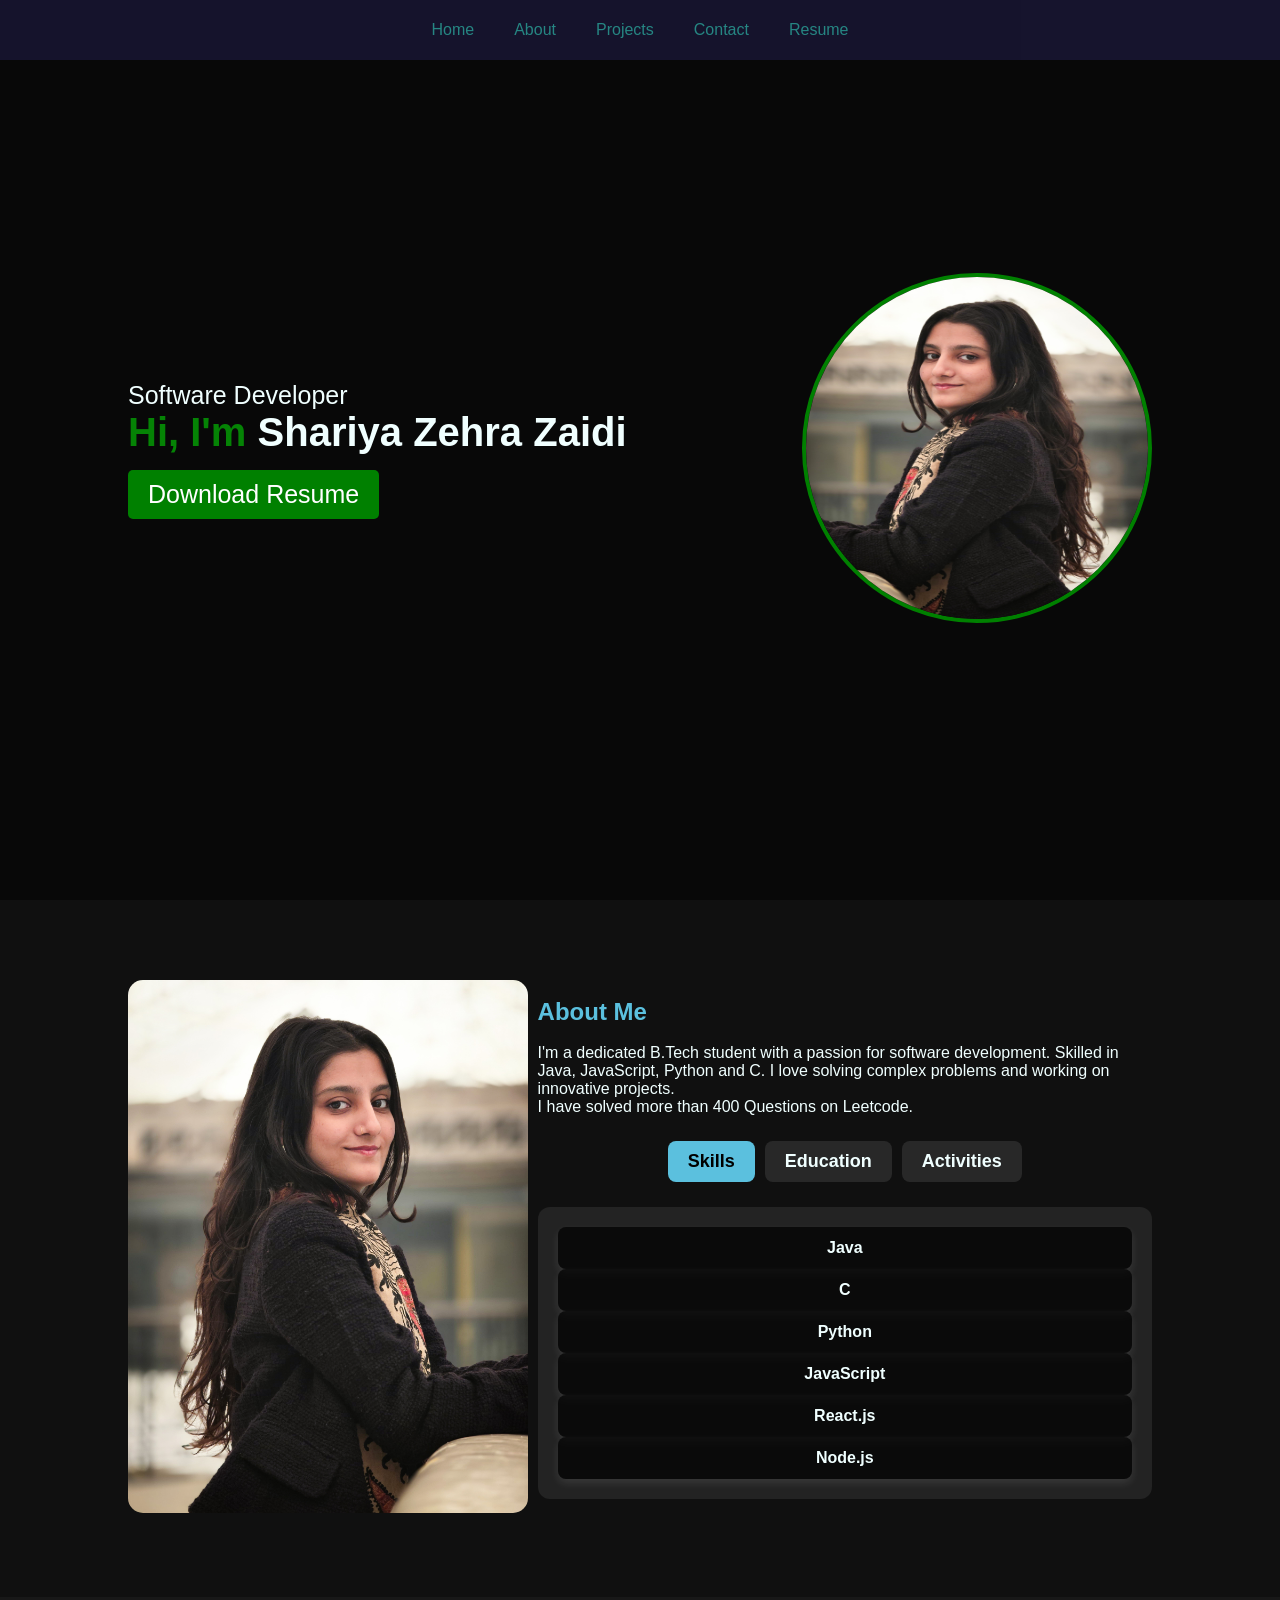
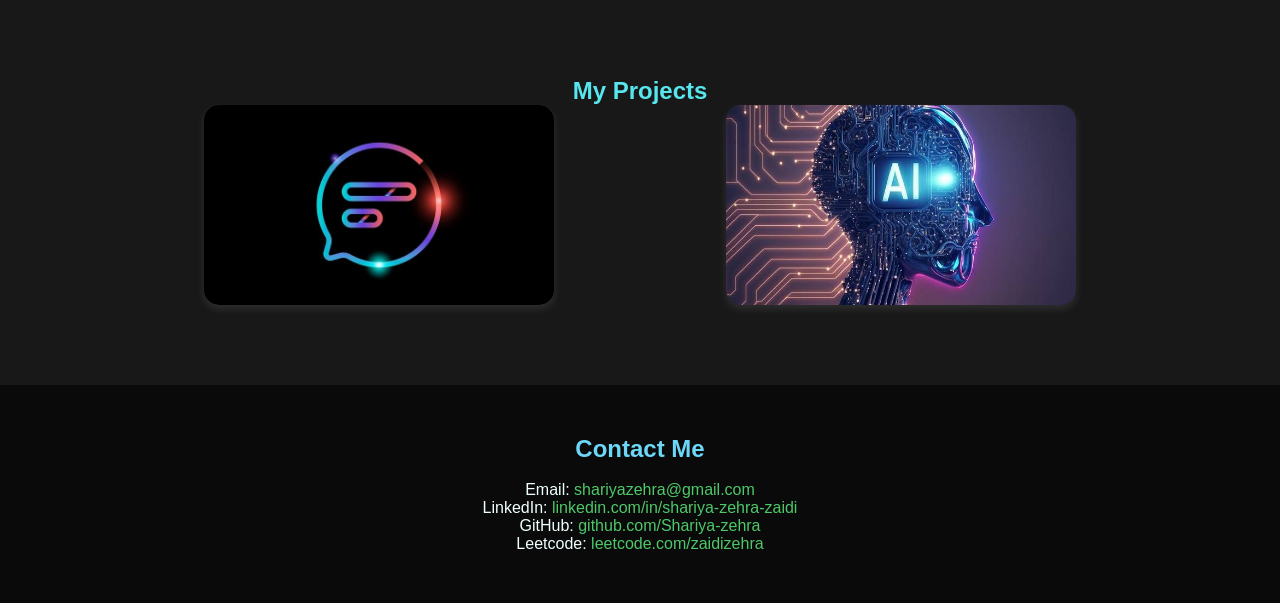
<file: index.html>
<!DOCTYPE html>
<html lang="en">
<head>
    <meta charset="UTF-8">
    <meta name="viewport" content="width=device-width, initial-scale=1.0">
    <title>Shariya Zehra Zaidi - Portfolio</title>
    <link rel="stylesheet" href="portfolio.css">
    <script defer src="portfolio.js"></script>
    <link rel="stylesheet" href="https://cdnjs.cloudflare.com/ajax/libs/font-awesome/6.4.2/css/all.min.css">
</head>
<body>
    <!-- Navbar -->
    <nav class="navbar">
        <a href="#home" class="firstlink">Home</a>
        <a href="#about">About</a>
        <a href="#portfolio">Projects</a>
        <a href="#contact">Contact</a>
        <a href="https://drive.google.com/file/d/1MgyYIRKBDqOKdEisasQvggo5KF6yytCy/view"" download>Resume</a>
    </nav>

    <!-- Header -->
    <header id="home" class="header">
        <div class="headertext">
            <p>Software Developer</p>
            <h1>Hi, I'm <span>Shariya Zehra Zaidi</span></h1>
            <a href="https://drive.google.com/file/d/1MgyYIRKBDqOKdEisasQvggo5KF6yytCy/view" target="_blank" download class="btn">Download Resume</a>

        </div>
        <div class="mee">
            <img src="mee.jpg" alt="Shariya Zehra Zaidi">
        </div>
    </header>

    <!-- About Section -->
    <section id="about" class="about">
        <div class="row">
            <div class="col1">
                <img src="mee2.jpg" alt="Profile Picture">
            </div>
            <div class="col2">
                <h1 style="color: #5bc0de;" class="text">About Me</h1>
                <br>
                <p  class="me"  >I'm a dedicated B.Tech student with a passion for software development. Skilled in Java, JavaScript, Python and C. 
                    I love solving complex problems and working on innovative projects.
                    <br>
                    I have solved more than 400 Questions on Leetcode.
                </p>
                
                <div class="titles">
                    <p class="skillinks" onclick="showTab('skills')">Skills</p>
                    <p class="skillinks" onclick="showTab('education')">Education</p>
                    <p class="skillinks" onclick="showTab('activities')">Activities</p>
                </div>
                <div class="underlink">
                    <div class="contents" id="skills">
                        <ul>
                            <li>Java</li>
                            <li>C</li>
                            <li>Python</li>
                            <li>JavaScript</li>
                            <li>React.js</li>
                            <li>Node.js</li>
                        </ul>
                    </div>
                    <div class="contents" id="education" style="display: none;">
                        <ul>
                            <li>B.Tech, Galgotias College (2022-2026) - 8.32 CGPA</li>
                            <li>12th, Anand Bhawan, 2022 - 95%</li>
                            <li>10th, Anand Bhawan, 2020 - 92%</li>
                        </ul>
                    </div>
                    <div class="contents" id="activities" style="display: none;">
                        <ul>
                            <li>Head- Coding Club</li>
                            <li>Head- Marketing Club</li>
                            <li>Scholarship Holder- Reliance Foundation</li>
                        </ul>
                    </div>
                </div>
            </div>
        </div>
    </section>

    <!-- Portfolio Section -->
    <section id="portfolio" class="portfolio">
        <h1 class="text" id="proj">My Projects</h1>
        <div class="myimages">
            <div class="column1">
                <img src="proj1.jpg" alt="Project 1">
                <div class="layer">
                    <h2>Chat Application</h2>
                    <p>Real-time chat app using MERN stack & WebSockets.</p>
                    <a href="https://github.com/Shariya-zehra/web-chat-App-MERN-" target="_blank"><i class="fa-solid fa-link"></i>View Code on GitHub</a>
                </div>
            </div>

            <div class="column2">
                <img src="proj2.jpg" alt="Project 2">
                <div class="layer">
                    <h2>Social Media Monitoring</h2>
                    <p>Deep learning-based Sentiment Analysis & Emotion Detection.</p>
                    <a href="https://github.com/Shariya-zehra/emotion_detection_CNN" target="_blank"><i class="fa-solid fa-link"></i>View Code on GitHub</a>
                </div>
            </div>
        </div>
    </section>

    <!-- Contact Section -->
    <footer id="contact" class="footer">
        <h2 style="color: #6cd7f7;" >Contact Me</h2>
        <br>
        <p>Email: <a href="mailto:shariyazehra@gmail.com">shariyazehra@gmail.com</a></p>
        <p>LinkedIn: <a href="https://linkedin.com/in/shariya-zehra-zaidi">linkedin.com/in/shariya-zehra-zaidi</a></p>
        <p>GitHub: <a href="https://github.com/Shariya-zehra">github.com/Shariya-zehra</a></p>
        <p>Leetcode: <a href="https://leetcode.com/u/zaidizehra/">leetcode.com/zaidizehra</a></p>
    </footer>

    <script src="portfolio.js"></script>

</body>
</html>
</file>
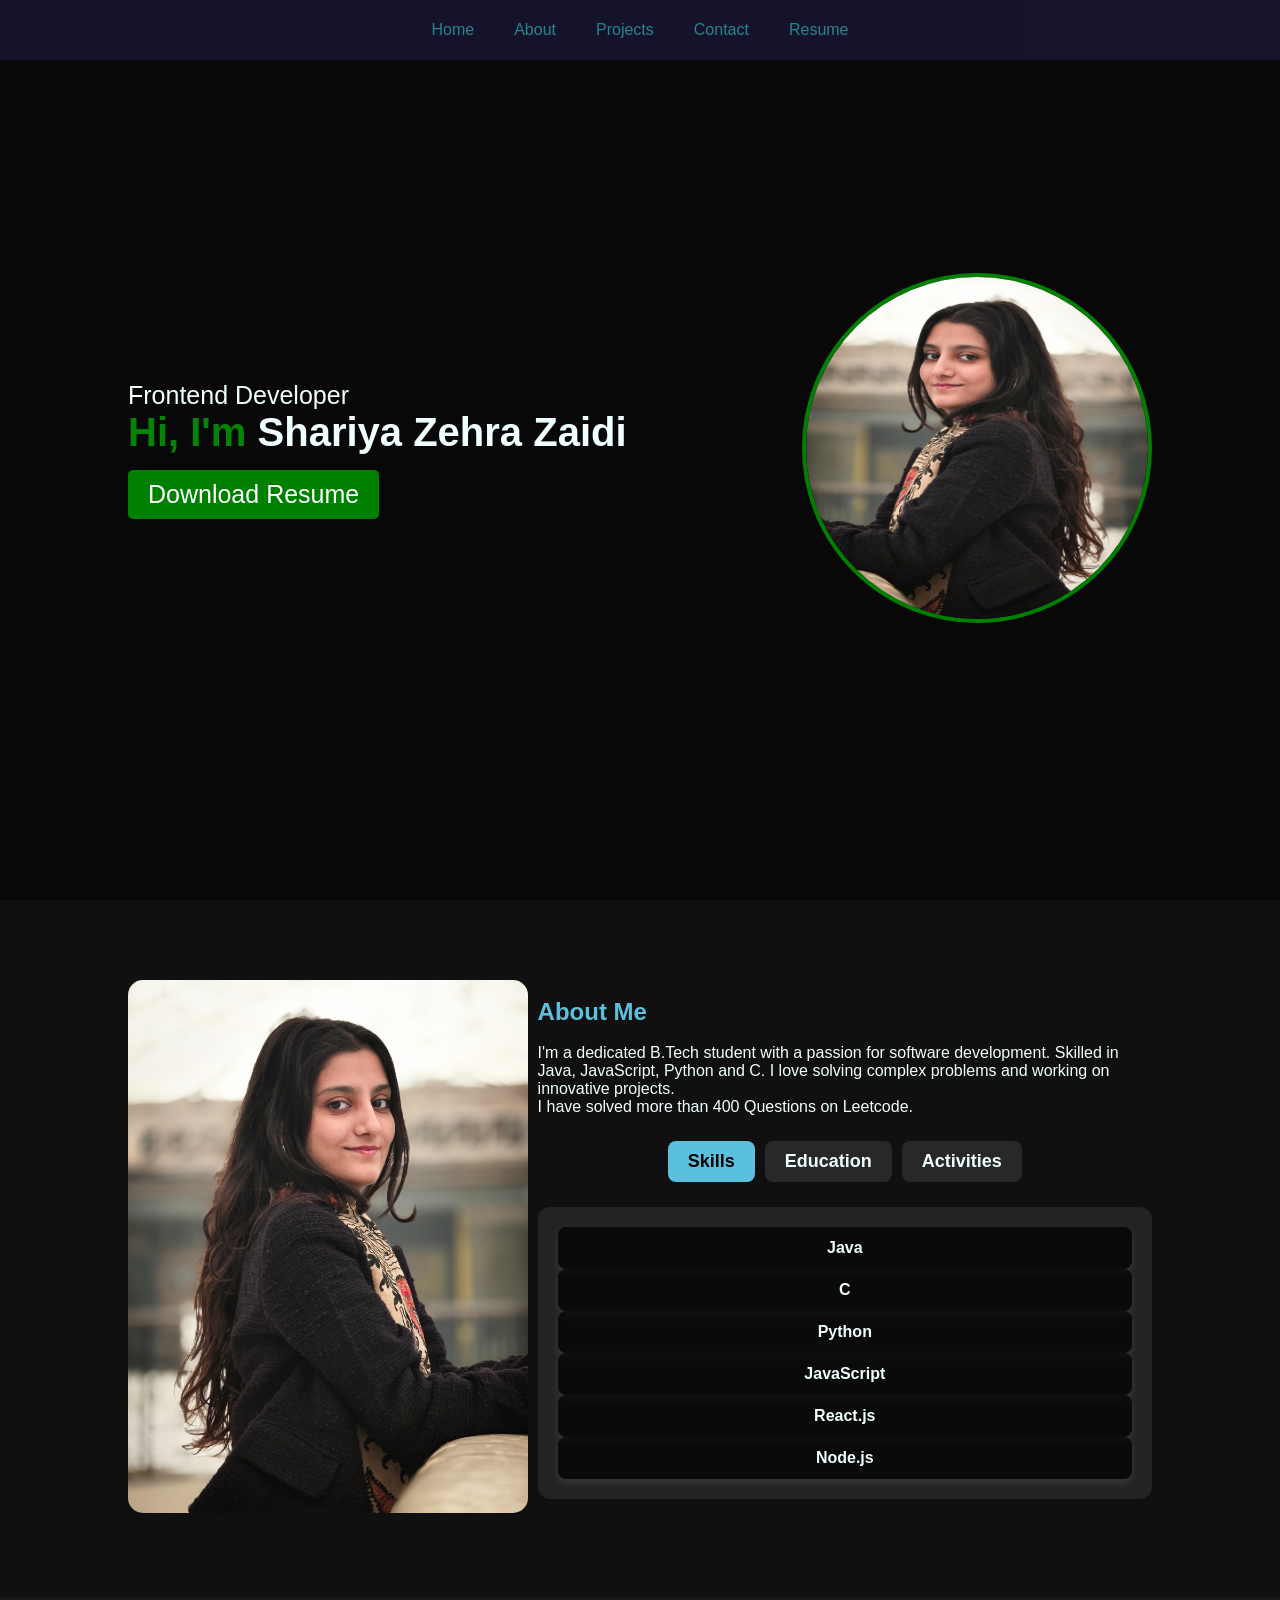
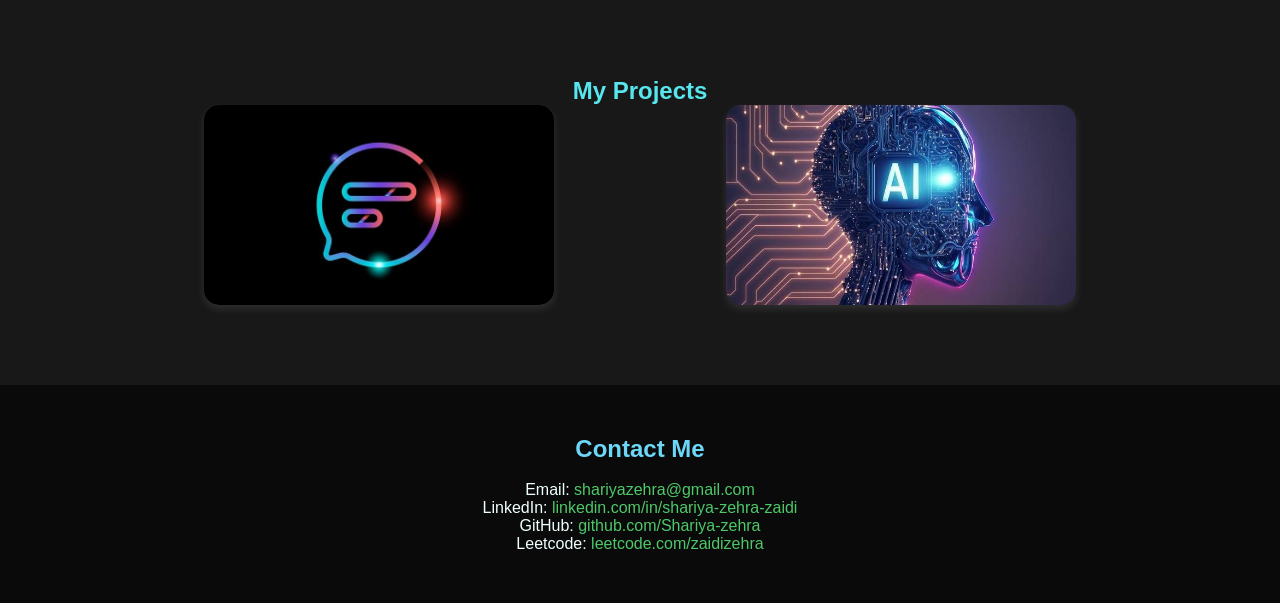
<file: portfolio.html>
<!DOCTYPE html>
<html lang="en">
<head>
    <meta charset="UTF-8">
    <meta name="viewport" content="width=device-width, initial-scale=1.0">
    <title>Shariya Zehra Zaidi - Portfolio</title>
    <link rel="stylesheet" href="portfolio.css">
    <script defer src="portfolio.js"></script>
    <link rel="stylesheet" href="https://cdnjs.cloudflare.com/ajax/libs/font-awesome/6.4.2/css/all.min.css">
</head>
<body>
    <!-- Navbar -->
    <nav class="navbar">
        <a href="#home" class="firstlink">Home</a>
        <a href="#about">About</a>
        <a href="#portfolio">Projects</a>
        <a href="#contact">Contact</a>
        <a href="https://drive.google.com/file/d/1NIHuMkEjvXhwMlekHoVyD3G1y2oaPh6Z/view?usp=drivesdk" download>Resume</a>
    </nav>

    <!-- Header -->
    <header id="home" class="header">
        <div class="headertext">
            <p>Frontend Developer</p>
            <h1>Hi, I'm <span>Shariya Zehra Zaidi</span></h1>
            <a href="https://drive.google.com/file/d/1NIHuMkEjvXhwMlekHoVyD3G1y2oaPh6Z/view?usp=drivesdk" target="_blank" class="btn">Download Resume</a>

        </div>
        <div class="mee">
            <img src="mee.jpg" alt="Shariya Zehra Zaidi">
        </div>
    </header>

    <!-- About Section -->
    <section id="about" class="about">
        <div class="row">
            <div class="col1">
                <img src="mee2.jpg" alt="Profile Picture">
            </div>
            <div class="col2">
                <h1 style="color: #5bc0de;" class="text">About Me</h1>
                <br>
                <p  class="me"  >I'm a dedicated B.Tech student with a passion for software development. Skilled in Java, JavaScript, Python and C. 
                    I love solving complex problems and working on innovative projects.
                    <br>
                    I have solved more than 400 Questions on Leetcode.
                </p>
                
                <div class="titles">
                    <p class="skillinks" onclick="showTab('skills')">Skills</p>
                    <p class="skillinks" onclick="showTab('education')">Education</p>
                    <p class="skillinks" onclick="showTab('activities')">Activities</p>
                </div>
                <div class="underlink">
                    <div class="contents" id="skills">
                        <ul>
                            <li>Java</li>
                            <li>C</li>
                            <li>Python</li>
                            <li>JavaScript</li>
                            <li>React.js</li>
                            <li>Node.js</li>
                        </ul>
                    </div>
                    <div class="contents" id="education" style="display: none;">
                        <ul>
                            <li>B.Tech, Galgotias College (2022-2026) - 8.32 CGPA</li>
                            <li>12th, ISC, 2022 - 95%</li>
                            <li>10th, ISC, 2020 - 92%</li>
                        </ul>
                    </div>
                    <div class="contents" id="activities" style="display: none;">
                        <ul>
                            <li>Head- Coding Club</li>
                            <li>Head- Marketing Club</li>
                            <li>Scholarship Holder- Reliance Foundation</li>
                        </ul>
                    </div>
                </div>
            </div>
        </div>
    </section>

    <!-- Portfolio Section -->
    <section id="portfolio" class="portfolio">
        <h1  id="proj">My Projects</h1>
        <div class="myimages">
            <div class="column1">
                <img src="proj1.jpg" alt="Project 1">
                <div class="layer">
                    <h2>Chat Application</h2>
                    <p>Real-time chat app using MERN stack & WebSockets.</p>
                    <a href="https://github.com/Shariya-zehra/web-chat-App-MERN-" target="_blank"><i class="fa-solid fa-link"></i>View Code on GitHub</a>
                </div>
            </div>

            <div class="column2">
                <img src="proj2.jpg" alt="Project 2">
                <div class="layer">
                    <h2>Social Media Monitoring</h2>
                    <p>Deep learning-based Sentiment Analysis & Emotion Detection.</p>
                    <a href="https://github.com/Shariya-zehra/emotion_detection_CNN" target="_blank"><i class="fa-solid fa-link"></i>View Code on GitHub</a>
                </div>
            </div>
        </div>
    </section>

    <!-- Contact Section -->
    <footer id="contact" class="footer">
        <h2 style="color: #6cd7f7;" >Contact Me</h2>
        <br>
        <p>Email: <a href="mailto:shariyazehra@gmail.com">shariyazehra@gmail.com</a></p>
        <p>LinkedIn: <a href="https://linkedin.com/in/shariya-zehra-zaidi">linkedin.com/in/shariya-zehra-zaidi</a></p>
        <p>GitHub: <a href="https://github.com/Shariya-zehra">github.com/Shariya-zehra</a></p>
        <p>Leetcode: <a href="https://leetcode.com/u/zaidizehra/">leetcode.com/zaidizehra</a></p>
    </footer>

</body>
</html>
</file>
<file: portfolio.css>
* {
    margin: 0;
    padding: 0;
    box-sizing: border-box;
    font-family: 'Arial', sans-serif;
    color: azure;
}
body {
    background-color: #080808;
}

/* Navbar */
.navbar {
    background-color: rgba(24, 22, 49, 0.9);
    height: 60px;
    width: 100%;
    display: flex;
    align-items: center;
    justify-content: center;
    position: fixed;
    top: 0;
    z-index: 1000;
}
.navbar a {
    text-decoration: none;
    color: rgb(38, 134, 131);
    font-size: 16px;
    margin: 0 20px;
    transition: color 0.3s;
}
.navbar a:hover {
    color: red;
}

/* Header */
.header {
    height: 100vh;
    width: 100%;
    display: flex;
    align-items: center;
    justify-content: space-between;
    padding: 100px 10%;
    text-align: left;
}
.headertext {
    font-size: 25px;
    max-width: 50%;
}
.headertext h1 {
    font-size: 40px;
    font-weight: bold;
    color: rgb(5, 131, 5);
}
.headertext .btn {
    display: inline-block;
    margin-top: 15px;
    padding: 10px 20px;
    background: green;
    color: white;
    text-decoration: none;
    border-radius: 5px;
    transition: background 0.3s;
}
.headertext .btn:hover {
    background: darkgreen;
}
.mee img {
    height: 350px;
    width: 350px;
    border-radius: 50%;
    border: 4px solid green;
}

/* About Section */
.about {
    padding: 80px 10%;
    background: #101010;
}
.row {
    display: flex;
    justify-content: space-between;
    align-items: center;
}
.col1 img {
    width: 100%;
    max-width: 400px;
    border-radius: 15px;
}
.col2 {
    width: 60%;
}

/* Tab Links - Modern Look */
.titles {
    display: flex;
    justify-content: center;
    margin-top: 20px;
}
.skillinks {
    display: inline-block;
    font-size: 18px;
    font-weight: bold;
    cursor: pointer;
    padding: 10px 20px;
    margin: 5px;
    border-radius: 8px;
    transition: all 0.3s ease-in-out;
    background: rgba(255, 255, 255, 0.1);
}
.skillinks:hover, .skillinks.active {
    background: #5bc0de; /* Cool blue shade */
    color: #000;
}

/* Content Section - Sleek Grid with Cards */
.underlink {
    margin-top: 20px;
}
.contents {
    display: none; /* Hidden by default */
    grid-template-columns: repeat(auto-fit, minmax(150px, 1fr));
    gap: 15px;
    padding: 20px;
    background: rgba(255, 255, 255, 0.08);
    border-radius: 12px;
    transition: opacity 0.3s ease-in-out;
}
.contents.active {
    display: grid; /* Shown when active */
    opacity: 1;
}

/* List Styling - Modern Card Style */
.contents ul {
    list-style-type: none;
    padding: 0;
}
.contents li {
    background: rgba(0, 0, 0, 0.7);
    padding: 12px;
    border-radius: 8px;
    text-align: center;
    font-weight: bold;
    box-shadow: 0px 4px 8px rgba(255, 255, 255, 0.1);
    transition: transform 0.3s ease-in-out, box-shadow 0.3s ease-in-out;
}
.contents li:hover {
    transform: translateY(-5px);
    box-shadow: 0px 6px 12px rgba(255, 255, 255, 0.2);
}

/* Portfolio Section */
.portfolio {
    padding: 80px 10%;
    background: #181818;
    text-align: center;
}
#proj
{
    color: #57e6ed;
}

/* Portfolio Grid */
.myimages {
    display: grid;
    grid-template-columns: repeat(auto-fit, minmax(250px, 1fr));
    gap: 20px;
    justify-content: center;
    align-items: center;
}

/* Image Cards */
.column1, .column2 {
    position: relative;
    width: 100%;
    max-width: 350px; /* Ensures images do not stretch too wide */
    margin: auto;
    overflow: hidden;
    border-radius: 15px;
    transition: transform 0.3s ease-in-out;
    background: rgba(255, 255, 255, 0.05);
    box-shadow: 0px 4px 8px rgba(255, 255, 255, 0.1);
}

/* Image Styling */
.column1 img, .column2 img {
    width: 100%;
    height: 200px; /* Sets a fixed height */
    object-fit: cover; /* Ensures images do not stretch */
    display: block;
    border-radius: 15px;
    transition: transform 0.3s ease-in-out;
}

/* Hover Effects */
.column1:hover, .column2:hover {
    transform: translateY(-5px);
    box-shadow: 0px 6px 12px rgba(255, 255, 255, 0.2);
}
.column1:hover img, .column2:hover img {
    transform: scale(1.05);
}

/* Image Overlay */
.layer {
    position: absolute;
    top: 0;
    left: 0;
    width: 100%;
    height: 100%;
    background: rgba(0, 0, 0, 0.7);
    display: flex;
    flex-direction: column;
    justify-content: center;
    align-items: center;
    opacity: 0;
    transition: opacity 0.3s ease-in-out;
    border-radius: 15px;
}
.column1:hover .layer, .column2:hover .layer {
    opacity: 1;
}

/* Overlay Text */
.layer h2 {
    color: #fff;
    font-size: 18px;
    text-align: center;
    margin-bottom: 8px;
}
.layer p {
    font-size: 14px;
    color: #ddd;
    margin-bottom: 8px;
    text-align: center;
    padding: 0 10px;
}
.layer a {
    font-size: 18px;
    /* color: #5bc0de; */
    text-decoration: none;
    transition: color 0.3s ease-in-out;
}
.layer a:hover {
    color: #28d0ea;
}

/* Responsive Design */
@media (max-width: 768px) {
    .myimages {
        grid-template-columns: repeat(auto-fit, minmax(250px, 1fr));
    }
    .column1 img, .column2 img {
        height: 180px; /* Adjust height for smaller screens */
    }
}


/* Responsive Design */
@media (max-width: 768px) {
    .myimages {
        grid-template-columns: repeat(auto-fit, minmax(250px, 1fr));
    }
}

/* Footer */
.footer {
    padding: 50px 10%;
    background: #0a0a0a;
    text-align: center;
}
.footer p a {
    color: #4ec869;
    text-decoration: none;
    transition: color 0.3s;
}
.footer p a:hover {
    color: #089455;
}

/* Responsive */
@media (max-width: 768px) {
    .navbar {
        flex-direction: column;
        height: auto;
        padding: 10px 0;
    }
    .navbar a {
        display: block;
        margin: 5px 0;
        font-size: 14px;
    }
    
    .header {
        flex-direction: column;
        text-align: center;
        padding: 120px 10px 50px; /* Increased top padding to push it down */
    }

    .header h1, .header p {
        margin-top: 40px; /* Additional spacing for text */
    }
    .text{
        
        margin-top: 30px;
        
    }
    #proj{
        margin-bottom: 20px
    }

    .mee img {
        width: 200px;
        height: 200px;
    }
    .headertext {
        max-width: 100%;
        font-size: 20px;
    }
    .row {
        flex-direction: column;
        align-items: center;
        text-align: center;
    }
    .col1, .col2 {
        width: 100%;
    }

     .myimages {
        grid-template-columns: 1fr; /* Single column layout */
        gap: 15px;
    }
    .column1, .column2 {
        width: 90%;
        max-width: 300px; /* Keeps images within a good size */
    }
    .titles {
        flex-direction: column;
        align-items: center;
    }
}
</file>
